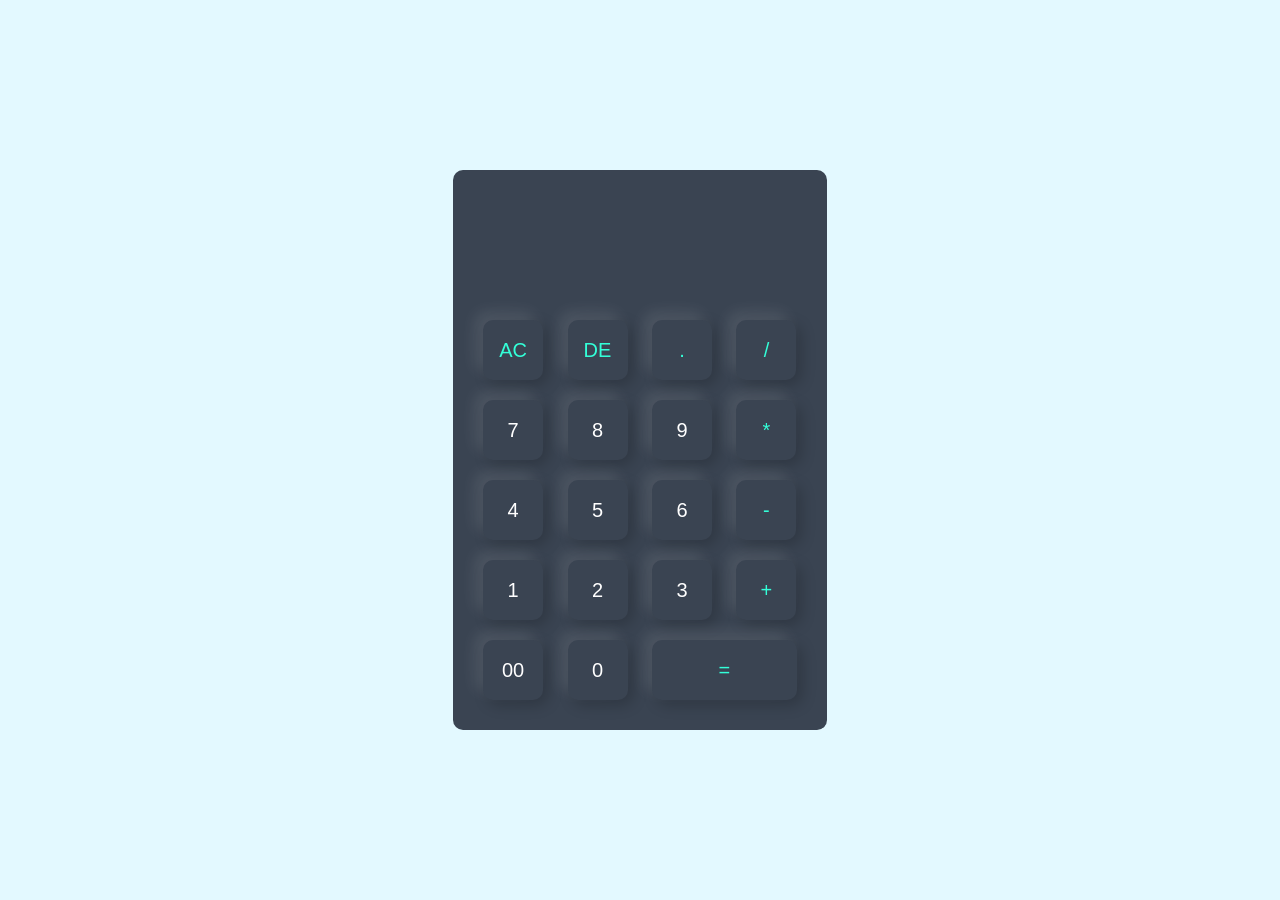
<file: calulator/index.html>
<!DOCTYPE html>
<html lang="en">
<head>
    <meta charset="UTF-8">
    <meta name="viewport" content="width=device-width, initial-scale=1.0">
    <title>Calculator</title>
    <link rel="stylesheet" href="style.css">
</head>
<body>
    
    <div class="container">
        <div class="calculator">
            <form >
                <div class="display">
                    <input type="text" name = "display">
                </div>
                <div>
                    <input type="button" value="AC" onclick="display.value = '' " class="operator">
                    <input type="button" value="DE" onclick="display.value = display.value.toString().slice(0,-1)"
                     class="operator">
                    <input type="button" value="." onclick="display.value += '.' " class="operator">
                    <input type="button" value="/" onclick="display.value += '/' " class="operator">
                </div>
                <div>
                    <input type="button" value="7" onclick="display.value += '7' ">
                    <input type="button" value="8" onclick="display.value += '8'">
                    <input type="button" value="9" onclick="display.value += '9'">
                    <input type="button" value="*" onclick="display.value += '*'" class="operator">
                </div>
                <div>
                    <input type="button" value="4" onclick="display.value += '4'">
                    <input type="button" value="5" onclick="display.value += '5'">
                    <input type="button" value="6" onclick="display.value += '6'">
                    <input type="button" value="-" onclick="display.value += '-'" class="operator">
                </div>
                <div>
                    <input type="button" value="1" onclick="display.value += '1'">
                    <input type="button" value="2" onclick="display.value += '2'">
                    <input type="button" value="3" onclick="display.value += '3'">
                    <input type="button" value="+" onclick="display.value += '+'" class="operator">
                </div>
                <div>
                    <input type="button" value="00" onclick="display.value += '00'">
                    <input type="button" value="0" onclick="display.value += '0'">
                    <input type="button" value="="  onclick="display.value = eval(display.value)" 
                    class="equal operator">
                </div>
            </form>
        </div>
    </div>

</body>
</html>
</file>
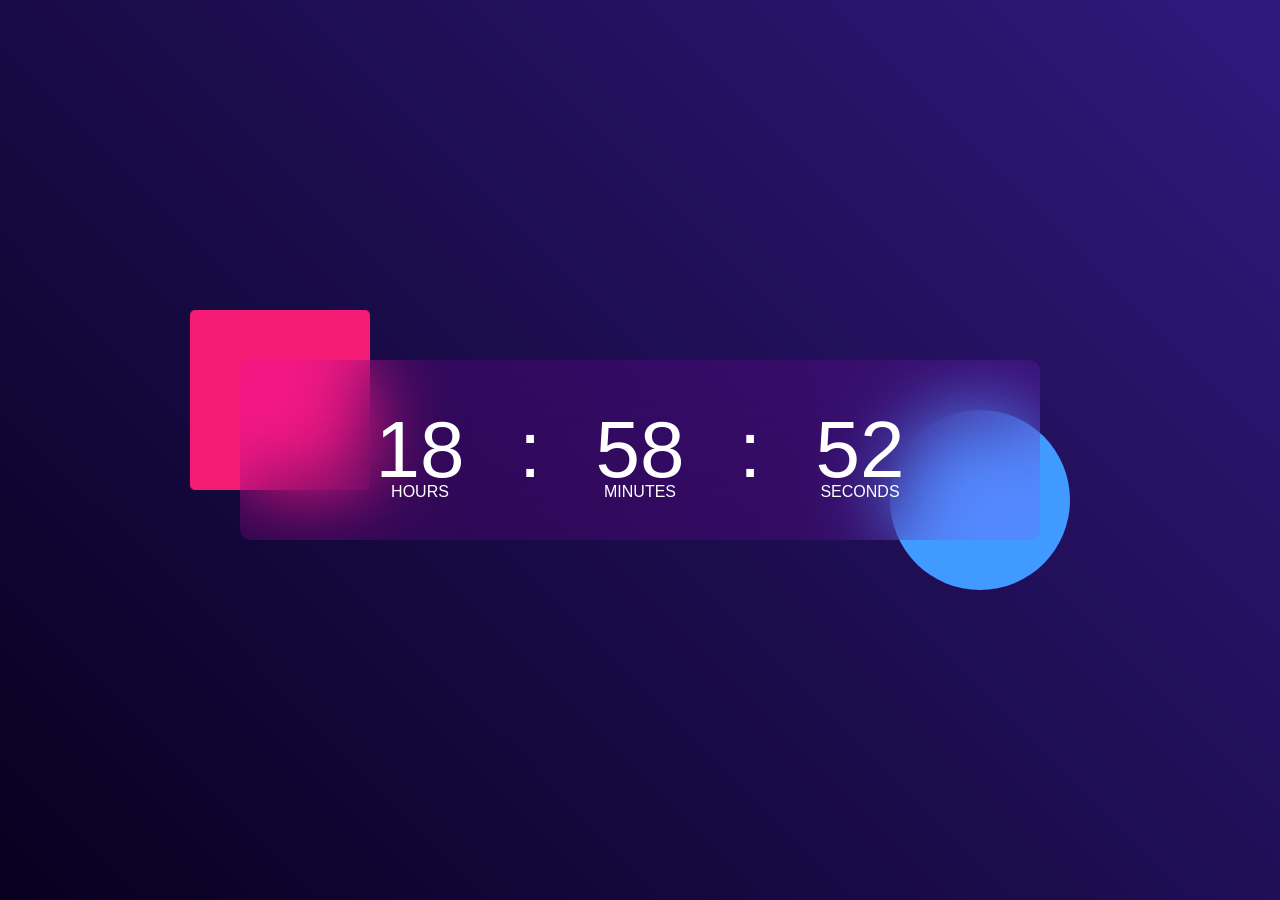
<file: digital clock/index.html>
<!DOCTYPE html>
<html lang="en">
<head>
    <meta charset="UTF-8">
    <meta name="viewport" content="width=device-width, initial-scale=1.0">
    <title>Digital clock</title>
    <link rel="stylesheet" href="style.css">
</head>
<body>
    
    <div class="hero">
        <div class="container">
            <div class="clock">
                <span id="hrs">00</span>
                <span>:</span>
                <span id="min">00</span>
                <span>:</span>
                <span id="sec">00</span>
            </div>
        </div>
    </div>

    <script src="script.js"></script>
</body>
</html>
</file>
<file: calulator/style.css>
*{
    margin: 0;
    padding: 0;
    box-sizing: border-box;
    font-family: 'poppins',sans-serif;
}
.container{
    width: 100%;
    height:100vh ;
    background: #e3f9ff;
    display: flex;
    align-items: center;
    justify-content: center;
}
.calculator{
    background: #3a4452;
    padding: 20px;
    border-radius: 10px;

}
.calculator form input{
    border: 0;
    outline: 0;
    width: 60px;
    height: 60px;
    border-radius: 10px;
    box-shadow: -8px -8px 15px rgba(255,255,255,0.1), 5px 5px 15px rgba(0,0,0,0.2);
    background: transparent;
    font-size: 20px;
    color:#fff;
    cursor: pointer;
    margin: 10px;
}
form .display{
    display: flex;
    justify-content: flex-end;
    margin: 20px 0;
}
form .display input{
    text-align: right;
    flex: 1;
    font-size: 45px;
    box-shadow: none;    
}
form input.equal{
    width: 145px;
}
form input.operator{
    color: #33ffd8;
}
</file>
<file: digital clock/style.css>
*{
    padding: 0;
    margin: 0;
    font-family: 'poppins',sans-serif;
    box-sizing: border-box;
}
.hero{
    width: 100%;
    min-height: 100vh;
    background: linear-gradient(45deg,#08001f,#30197d);
    color: #fff;
    position: relative;
}
.container{
    width: 800px;
    height: 180px;
    position: absolute;
    top: 50%;
    left: 50%;
    transform: translate(-50%,-50%);
}
.clock{
    width: 100%;
    height: 100%;
    background: rgba(235,0,255,0.11);
    border-radius: 10px;
    display: flex;
    align-items: center;
    justify-content: center;
    backdrop-filter: blur(40px);
}
.container::before{
    content: '';
    width: 180px;
    height: 180px;
    background: #f41b75;
    border-radius: 5px;
    position: absolute;
    left: -50px;
    top: -50px;
    z-index: -1;
}
.container::after{
    content: '';
    width: 180px;
    height: 180px;
    background: #419aff;
    border-radius: 50%;
    position: absolute;
    right: -30px;
    bottom: -50px;
    z-index: -1;
}
.clock span{
    font-size: 80px;
    width: 110px;
    display: inline-block;
    text-align: center;
    position: relative;
}
.clock span::after{
    font-size: 16px;
    position: absolute;
    bottom: -5px;
    left: 50%;
    transform: translateX(-50%);
}
#hrs::after{
     content: 'HOURS';
}
#min::after{
     content: 'MINUTES';
}
#sec::after{
     content: 'SECONDS';
}
</file>
